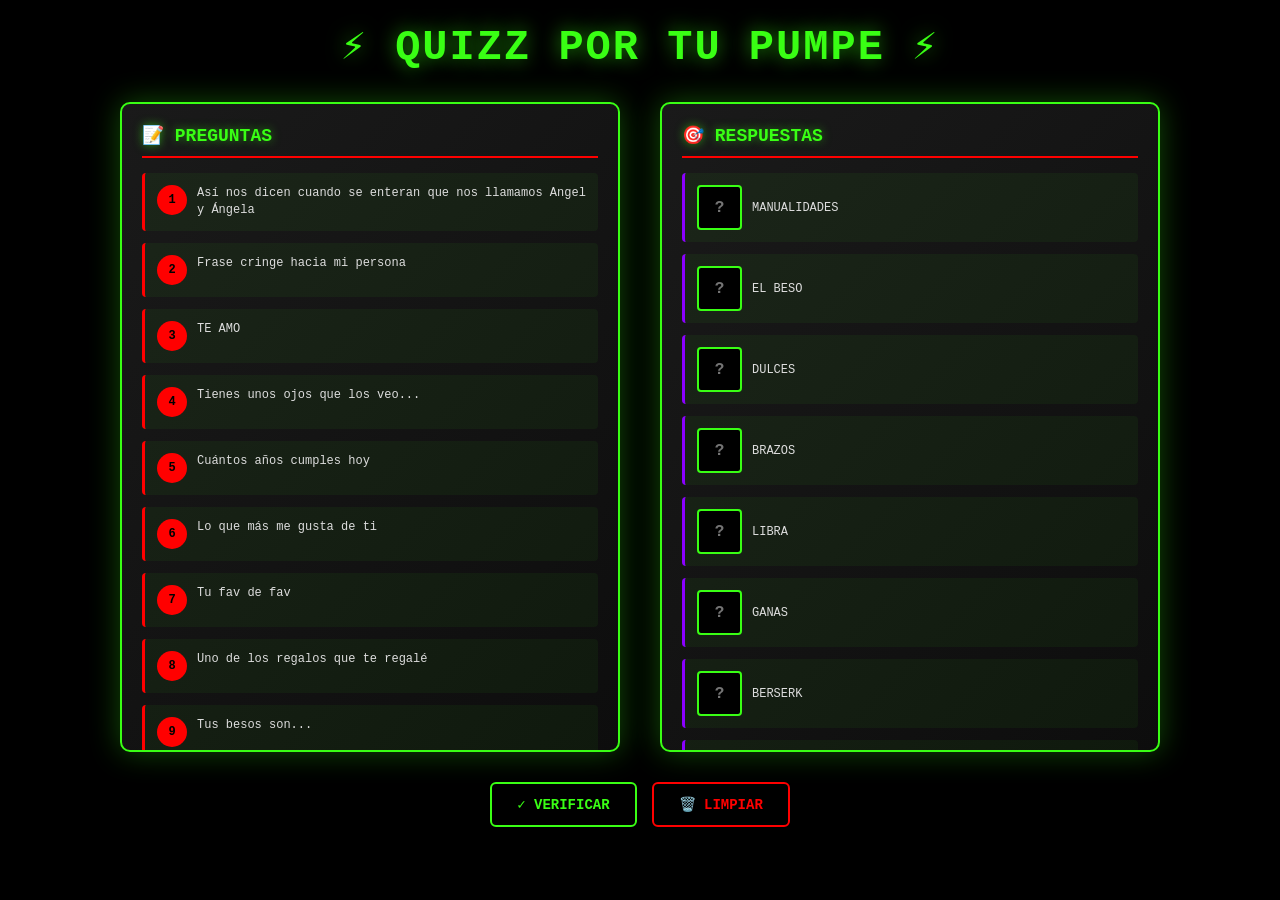
<file: index.html>
<!DOCTYPE html>
<html lang="es">
<head>
    <meta charset="UTF-8">
    <meta name="viewport" content="width=device-width, initial-scale=1.0">
    <title>QUIZZ 💕</title>
    <link rel="stylesheet" href="index.css">
</head>
<body>
    <div class="examen-container">
        <!-- HEADER -->
        <div class="examen-header">
            <h1>⚡ QUIZZ POR TU PUMPE ⚡</h1>
        </div>

        <!-- MAIN CONTENT -->
        <div class="examen-wrapper">
            <!-- LEFT SIDE - DEFINICIONES -->
            <div class="definitions-section">
                <h2>📝 PREGUNTAS</h2>
                <div id="definitionsList" class="definitions-list"></div>
            </div>

            <!-- RIGHT SIDE - RESPUESTAS -->
            <div class="answers-section">
                <h2>🎯 RESPUESTAS</h2>
                <div id="answersList" class="answers-list"></div>
            </div>
        </div>

        <!-- BUTTONS -->
        <div class="examen-buttons">
            <button id="checkBtn" class="btn-check">✓ VERIFICAR</button>
            <button id="clearBtn" class="btn-clear">🗑️ LIMPIAR</button>
        </div>
    </div>

    <!-- SUCCESS MODAL -->
    <div id="successModal" class="success-modal">
        <div class="success-content">
            <h2>⚡ ¡LO HICISTE! ⚡</h2>
            <p>¡Me conoces mejor que a nadie! 💕</p>
            <p class="time-text">⏱️ Tiempo: <span id="timeSpent">0:00</span></p>
            <p>Redirigiendo en 3 segundos...</p>
        </div>
    </div>

<div id="notificationModal" class="notification-modal">
    <div class="notification-content">
        <p id="notificationMessage"></p>
        <button id="closeNotificationBtn" class="btn-close">✖️ CERRAR</button>
    </div>
</div>

    <script src="index.js"></script>
</body>
</html>
</file>
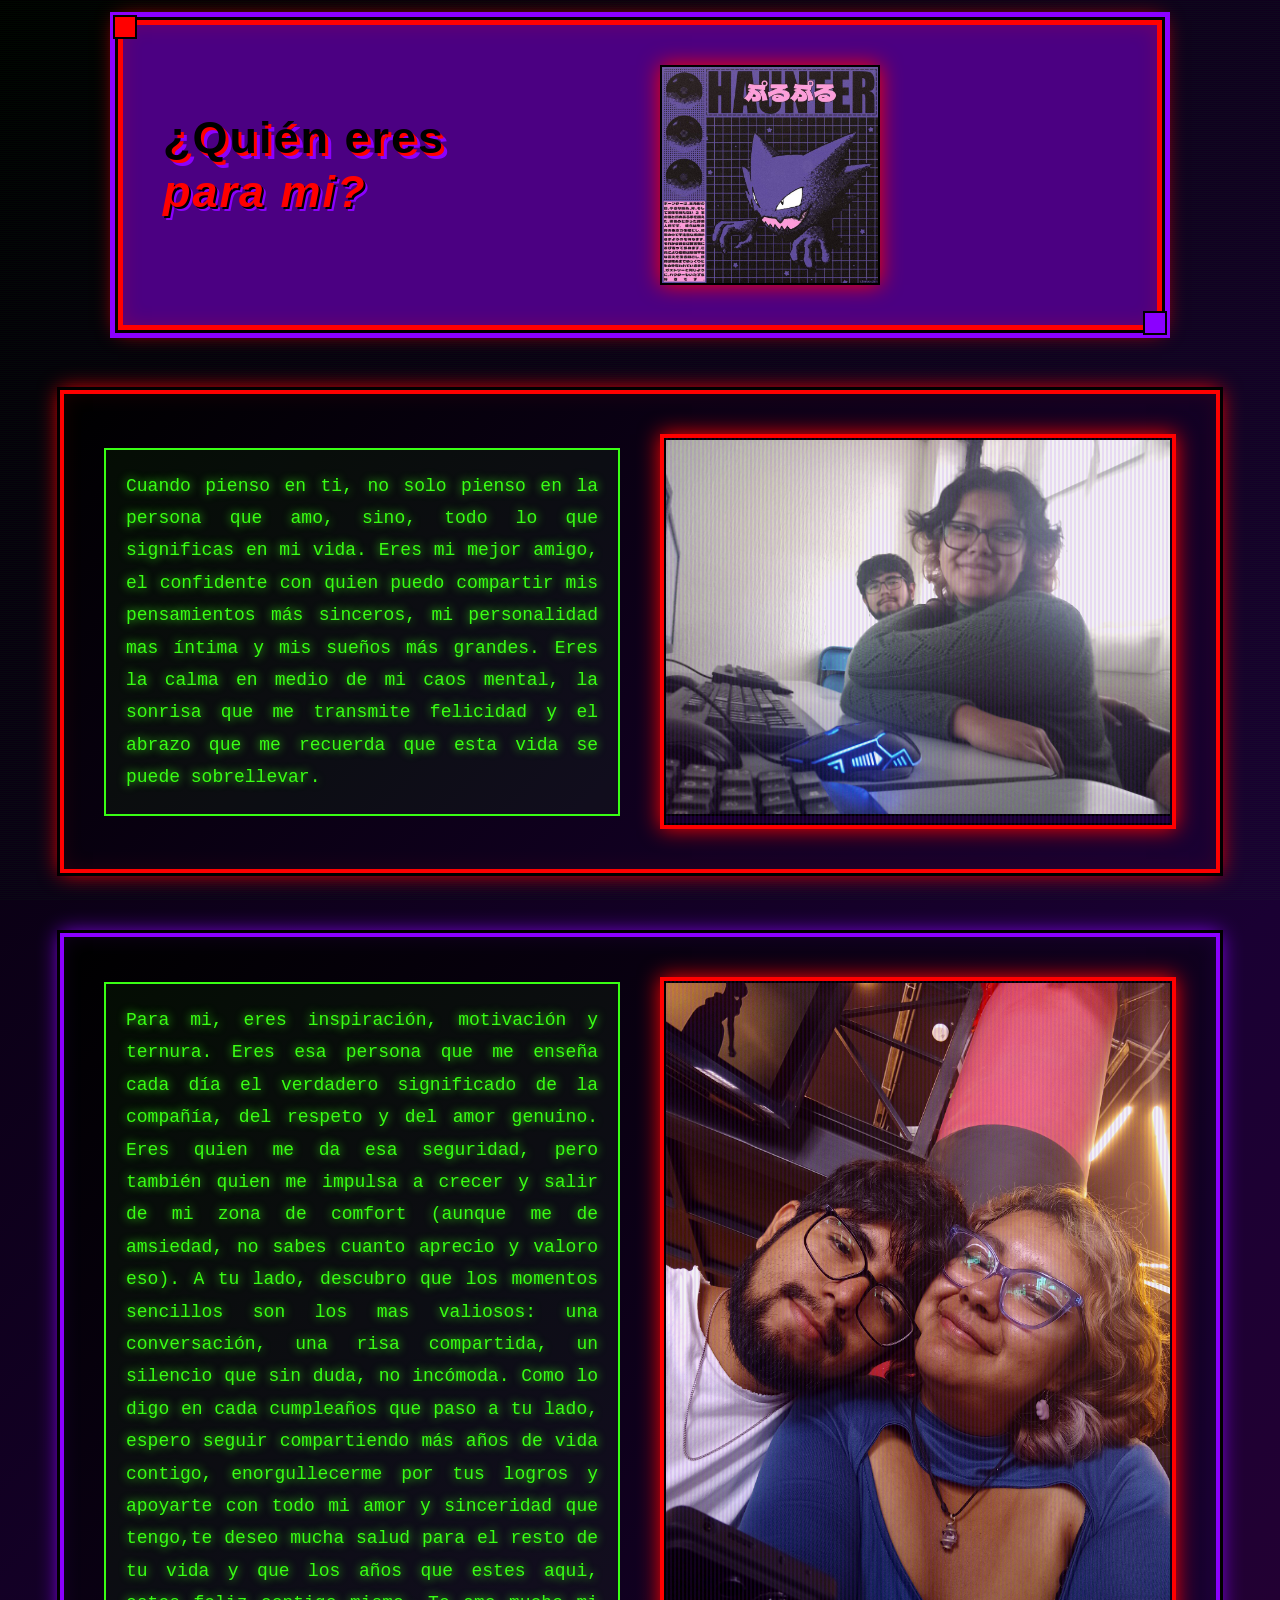
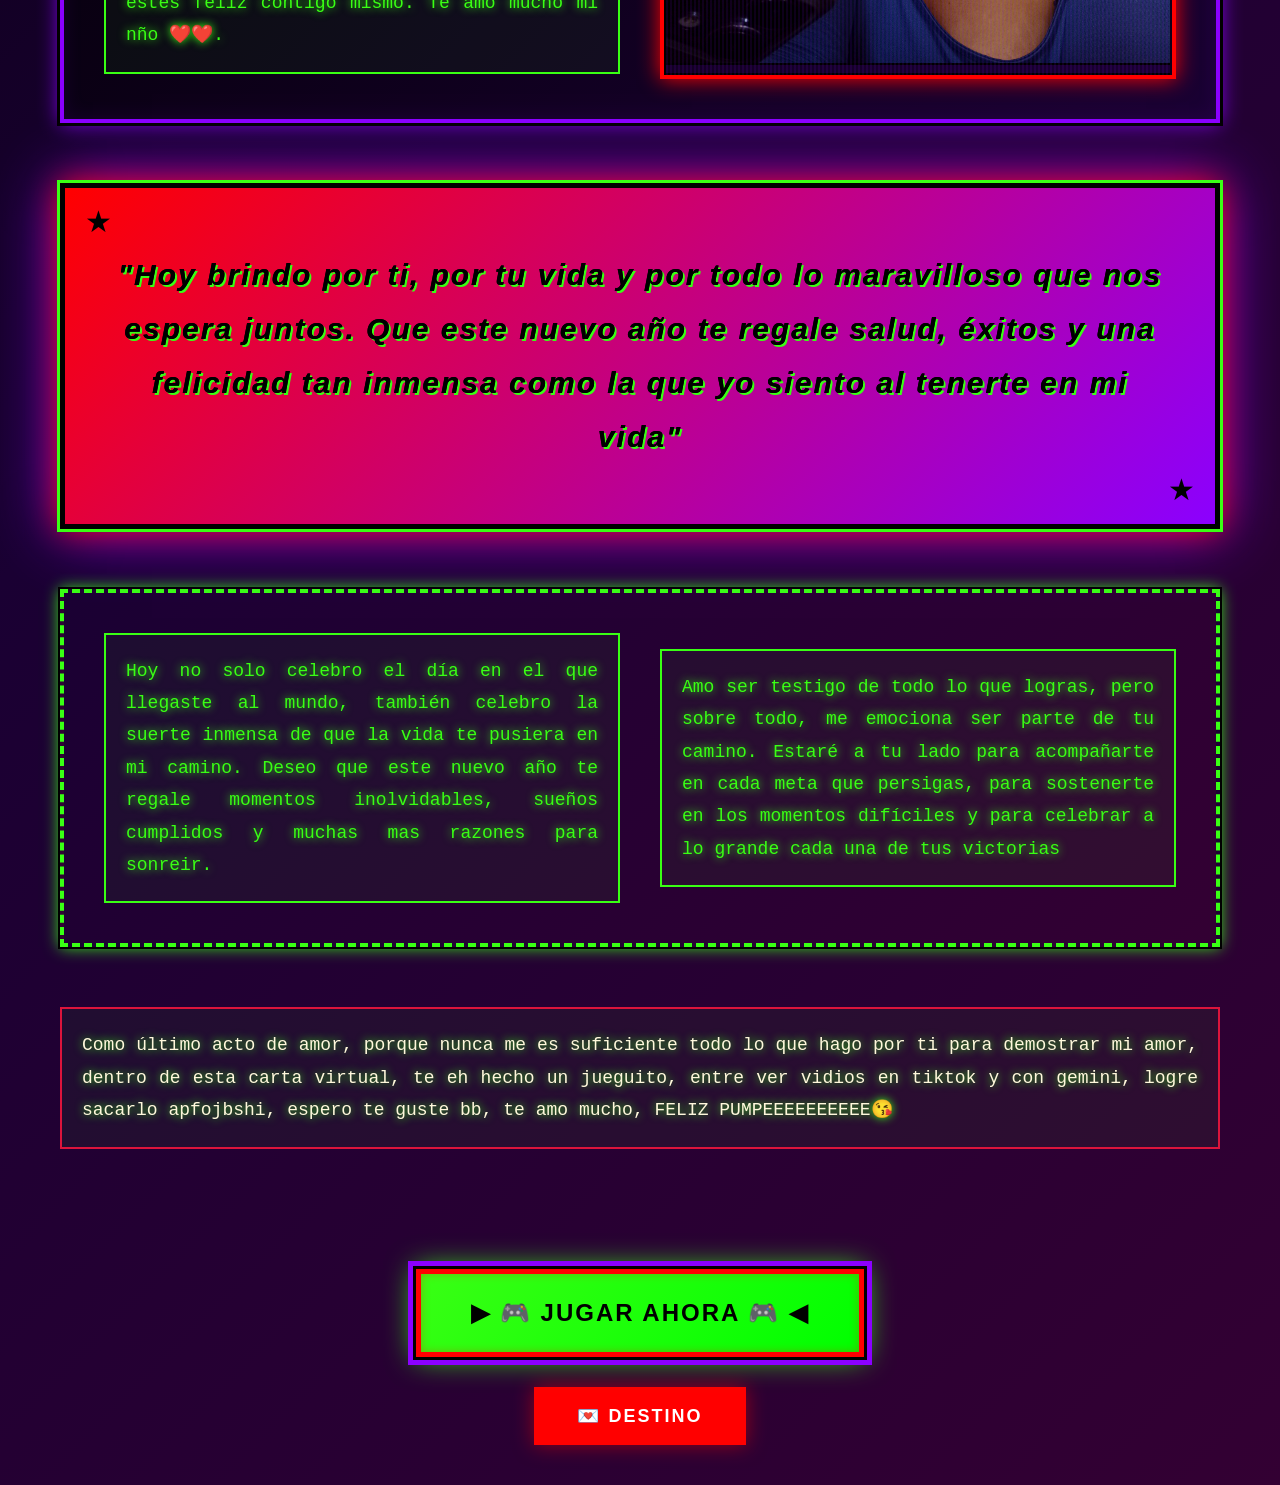
<file: cartadeamor/cartadeamor.html>
<!DOCTYPE html>
<html>
<head>
    <title>Feliz cumple corazón <3</title>
    <meta charset="UTF-8">
    <meta name="viewport" content="width=device-width, initial-scale=1.0">
    <link rel="stylesheet" href="cartacss.css">
</head>
<body>
    <div class="container">
        
        <section class="hero">
            <div class="hero-text">
                <h1>¿Quién eres <br><span>para mi?</span></h1>
            </div>
            <div class="hero-image">
                <img src="../img/gengar3.jpg" alt="Foto principal">
            </div>
        </section>

        <section class="content-section">
            <div class="text-box">
                <h3>Cuando pienso en ti, no solo pienso en la persona que amo, sino, todo lo que significas en mi vida.
                Eres mi mejor amigo, el confidente con quien puedo compartir mis pensamientos más sinceros, mi personalidad mas íntima y mis sueños más grandes.
                Eres la calma en medio de mi caos mental, la sonrisa que me transmite felicidad y el abrazo que me recuerda que esta vida se puede sobrellevar.</h3>
            </div>
            <div class="image-box">
                <img src="../img/foto2.jpg" alt="Momento especial">
            </div>
        </section>

        <section class="content-section reverse">
            <div class="image-box">
                <img src="../img/foto3.jpg" alt="Juntos">
            </div>
            <div class="text-box">
                <h3>Para mi, eres inspiración, motivación y ternura. 
                Eres esa persona que me enseña cada día el verdadero significado de la compañía, del respeto y del amor genuino.
                Eres quien me da esa seguridad, pero también quien me impulsa a crecer y salir de mi zona de comfort 
                (aunque me de amsiedad, no sabes cuanto aprecio y valoro eso).
                A tu lado, descubro que los momentos sencillos son los mas valiosos: una conversación, una risa compartida, 
                un silencio que sin duda, no incómoda. Como lo digo en cada cumpleaños que paso a tu lado, espero seguir compartiendo más
                años de vida contigo, enorgullecerme por tus logros y apoyarte con todo mi amor y sinceridad que tengo,te deseo mucha salud 
                para el resto de tu vida y que los años que estes aqui, estes feliz contigo mismo. Te amo mucho mi nño ❤️❤️.</h3>
            </div>
        </section>

        <section class="quote-section">
            <p>"Hoy brindo por ti, por tu vida y por todo lo maravilloso que nos espera juntos. 
                Que este nuevo año te regale salud, éxitos y una felicidad tan inmensa como la que yo siento al tenerte en mi vida"</p>
        </section>

        <section class="content-sectionad">
            <div class="text-box">
                <h3>Hoy no solo celebro el día en el que llegaste al mundo, 
                    también celebro la suerte inmensa de que la vida te pusiera en mi camino. 
                    Deseo que este nuevo año te regale momentos inolvidables, sueños cumplidos y muchas mas razones para sonreir.</h3>
                
            </div>
             <div class="text-box">
                <h3>Amo ser testigo de todo lo que logras, pero sobre todo, me emociona ser parte de tu camino. 
                    Estaré a tu lado para acompañarte en cada meta que persigas, 
                    para sostenerte en los momentos difíciles y para celebrar a lo grande cada una de tus victorias</h3>
            </div>
             <!--<div class="image-box">-->
                <!--<img src="img/foto4.jpg" alt="Nuestros momentos">-->
            <!--</div>-->
        </section>
        
         <div class="text-box-ultimate">
                <h3>Como último acto de amor, porque nunca me es suficiente todo lo que hago por ti para demostrar mi amor, 
                    dentro de esta carta virtual, te eh hecho un jueguito, entre ver vidios en tiktok y con gemini, 
                    logre sacarlo apfojbshi, espero te guste bb, te amo mucho, FELIZ PUMPEEEEEEEEEE😘</h3>
            </div>
    </div>
<div style="text-align: center; margin-top: 60px; padding: 40px;">
    <a href="../game/game.html" class="btn-siguiente">
        🎮 JUGAR AHORA 🎮
    </a>
    <div class="button-group">
    <button class="btn-destino" id="btnDestino">💌 DESTINO</button>
</div>
</div>
    <script src="cartejs.js"></script>
</body>
</html>
</file>
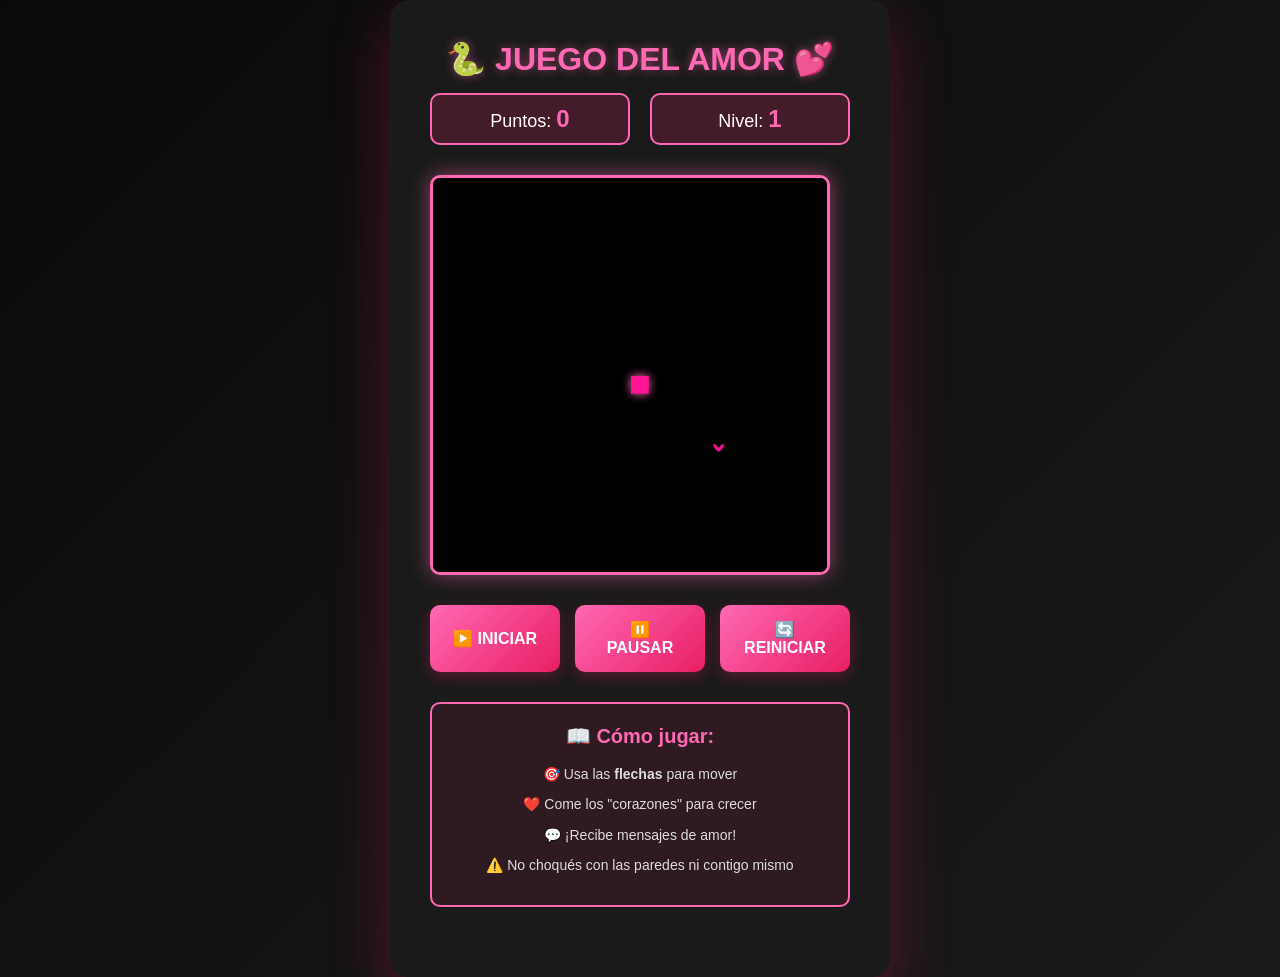
<file: game/game.html>
<!DOCTYPE html>
<!--
Click nbfs://nbhost/SystemFileSystem/Templates/Licenses/license-default.txt to change this license
Click nbfs://nbhost/SystemFileSystem/Templates/JSP_Servlet/Html.html to edit this template
-->
<html>
<head>
    <title>Juego de Amor 🐍❤️</title>
    <meta charset="UTF-8">
    <meta name="viewport" content="width=device-width, initial-scale=1.0">
    <link rel="stylesheet" href="gamecss.css">
</head>
<body>
    <div class="game-container">
        
        <!-- HEADER -->
        <div class="header">
            <h1>🐍 JUEGO DEL AMOR 💕</h1>
            <div class="score-info">
                <p>Puntos: <span id="score">0</span></p>
                <p>Nivel: <span id="level">1</span></p>
            </div>
        </div>

        <!-- CANVAS DEL JUEGO -->
        <canvas id="gameCanvas" width="400" height="400"></canvas>

        <!-- CONTROLES -->
        <div class="controls">
            <button class="btn-control" id="startBtn">▶️ INICIAR</button>
            <button class="btn-control" id="pauseBtn">⏸️ PAUSAR</button>
            <button class="btn-control" id="resetBtn">🔄 REINICIAR</button>
        </div>

        <!-- INSTRUCCIONES -->
        <div class="instructions">
            <h3>📖 Cómo jugar:</h3>
            <p>🎯 Usa las <strong>flechas</strong> para mover</p>
            <p>❤️ Come los "corazones" para crecer</p>
            <p>💬 ¡Recibe mensajes de amor!</p>
            <p>⚠️ No choqués con las paredes ni contigo mismo</p>
        </div>

        <!-- NOTIFICACIÓN DE MENSAJE -->
        <div class="notification" id="notification">
            <p id="notificationText"></p>
        </div>

    </div>

    <script src="game.js"></script>
    
</body>
</html>
</file>
<file: index.css>
* {
    margin: 0;
    padding: 0;
    box-sizing: border-box;
}

body {
    background: #000;
    color: #fff;
    font-family: 'Courier New', monospace;
    padding: 20px;
    min-height: 100vh;
}

.examen-container {
    max-width: 1200px;
    margin: 0 auto;
}

/* ===== HEADER ===== */
.examen-header {
    text-align: center;
    margin-bottom: 30px;
}

.examen-header h1 {
    font-size: 42px;
    color: #39ff14;
    text-shadow: 0 0 20px rgba(57, 255, 20, 0.6);
    margin-bottom: 10px;
    letter-spacing: 2px;
}

.examen-header p {
    font-size: 16px;
    color: #ff0000;
    text-shadow: 0 0 10px rgba(255, 0, 0, 0.5);
    margin-bottom: 15px;
}

/* ===== MAIN CONTENT ===== */
.examen-wrapper {
    display: flex;
    gap: 40px;
    margin-bottom: 30px;
    flex-wrap: wrap;
    justify-content: center;
    align-items: flex-start;
}

.definitions-section,
.answers-section {
    background: linear-gradient(135deg, #1a1a1a 0%, #0d0d0d 100%);
    border: 2px solid #39ff14;
    padding: 20px;
    border-radius: 10px;
    box-shadow: 0 0 30px rgba(57, 255, 20, 0.3);
    flex: 1;
    min-width: 350px;
    max-width: 500px;
    max-height: 650px;
    overflow-y: auto;
}

.definitions-section h2,
.answers-section h2 {
    color: #39ff14;
    font-size: 18px;
    margin-bottom: 15px;
    border-bottom: 2px solid #ff0000;
    padding-bottom: 10px;
    text-shadow: 0 0 10px rgba(57, 255, 20, 0.5);
}

/* ===== DEFINICIONES ===== */
.definitions-list {
    display: flex;
    flex-direction: column;
    gap: 12px;
}

.definition-item {
    background: rgba(57, 255, 20, 0.05);
    border-left: 3px solid #ff0000;
    padding: 12px;
    border-radius: 4px;
    cursor: pointer;
    transition: all 0.3s ease;
    display: flex;
    align-items: flex-start;
    gap: 10px;
}

.definition-item:hover {
    background: rgba(57, 255, 20, 0.15);
    transform: translateX(3px);
    box-shadow: 0 0 10px rgba(57, 255, 20, 0.2);
}

.definition-number {
    display: flex;
    align-items: center;
    justify-content: center;
    width: 30px;
    height: 30px;
    background: #ff0000;
    color: #000;
    border-radius: 50%;
    font-weight: bold;
    flex-shrink: 0;
    font-size: 12px;
}

.definition-text {
    flex: 1;
    color: #ddd;
    font-size: 12px;
    line-height: 1.4;
}

/* ===== RESPUESTAS ===== */
.answers-list {
    display: flex;
    flex-direction: column;
    gap: 12px;
}

.answer-item {
    background: rgba(57, 255, 20, 0.05);
    border-left: 3px solid #8b00ff;
    padding: 12px;
    border-radius: 4px;
    transition: all 0.3s ease;
    display: flex;
    align-items: center;
    gap: 10px;
}

.answer-item:hover {
    background: rgba(57, 255, 20, 0.15);
    transform: translateX(-3px);
}

/* INPUT PARA INCISOS */
.answer-input {
    width: 45px;
    height: 45px;
    border: 2px solid #39ff14;
    background: #000;
    color: #39ff14;
    text-align: center;
    font-size: 16px;
    font-weight: bold;
    text-transform: uppercase;
    font-family: 'Courier New', monospace;
    border-radius: 4px;
    flex-shrink: 0;
    transition: all 0.3s ease;
}

.answer-input:focus {
    outline: none;
    background: rgba(57, 255, 20, 0.2);
    box-shadow: 0 0 10px rgba(57, 255, 20, 0.5);
}

.answer-input.correct {
    border-color: #39ff14;
    background: rgba(57, 255, 20, 0.2);
    color: #39ff14;
    box-shadow: 0 0 10px rgba(57, 255, 20, 0.5);
}

.answer-input.error {
    border-color: #ff0000;
    background: rgba(255, 0, 0, 0.2);
    color: #ff0000;
}

/* LETRA DE RESPUESTA */
.answer-letter {
    width: 45px;
    height: 45px;
    display: flex;
    align-items: center;
    justify-content: center;
    background: #39ff14;
    color: #000;
    font-weight: bold;
    font-size: 14px;
    border-radius: 4px;
    flex-shrink: 0;
    border: 2px solid #39ff14;
}

/* PALABRA RESPUESTA */
.answer-word {
    flex: 1;
    color: #ddd;
    font-size: 12px;
    word-break: break-word;
}

/* ===== BUTTONS ===== */
.examen-buttons {
    display: flex;
    gap: 15px;
    justify-content: center;
    flex-wrap: wrap;
    margin-bottom: 30px;
}

.btn-check,
.btn-clear
 {
    padding: 12px 25px;
    font-size: 14px;
    font-weight: bold;
    border: 2px solid #39ff14;
    background: #000;
    color: #39ff14;
    cursor: pointer;
    border-radius: 6px;
    transition: all 0.3s ease;
    font-family: 'Courier New', monospace;
    text-transform: uppercase;
}

.btn-check:hover,
.btn-clear:hover {
    box-shadow: 0 0 20px rgba(57, 255, 20, 0.5);
}


.btn-clear {
    border-color: #ff0000;
    color: #ff0000;
}

.btn-check:active,
.btn-clear:active {
    transform: scale(0.95);
}

/* ===== SUCCESS MODAL ===== */
.success-modal {
    display: none;
    position: fixed;
    top: 0;
    left: 0;
    width: 100%;
    height: 100%;
    background: rgba(0, 0, 0, 0.95);
    z-index: 3000;
    align-items: center;
    justify-content: center;
}

.success-modal.show {
    display: flex;
    animation: fadeIn 0.3s ease;
}

@keyframes fadeIn {
    from {
        opacity: 0;
    }
    to {
        opacity: 1;
    }
}

@keyframes glow {
    0%, 100% {
        text-shadow: 0 0 10px rgba(57, 255, 20, 0.6);
    }
    50% {
        text-shadow: 0 0 30px rgba(57, 255, 20, 1);
    }
}

.success-content {
    background: linear-gradient(135deg, #1a1a1a, #0d0d0d);
    border: 3px solid #39ff14;
    padding: 50px 30px;
    text-align: center;
    border-radius: 15px;
    box-shadow: 0 0 50px rgba(57, 255, 20, 0.6);
    width: 90%;
    max-width: 450px;
}

.success-content h2 {
    font-size: 40px;
    color: #39ff14;
    margin-bottom: 15px;
    text-shadow: 0 0 20px rgba(57, 255, 20, 0.6);
    animation: glow 1.5s ease-in-out infinite;
}

.success-content p {
    font-size: 16px;
    color: #ff0000;
    margin-bottom: 12px;
    text-shadow: 0 0 10px rgba(255, 0, 0, 0.3);
}

.time-text {
    color: #8b00ff !important;
}

/* ===== SCROLLBAR PERSONALIZADO ===== */
.definitions-section::-webkit-scrollbar,
.answers-section::-webkit-scrollbar {
    width: 8px;
}

.definitions-section::-webkit-scrollbar-track,
.answers-section::-webkit-scrollbar-track {
    background: #1a1a1a;
}

.definitions-section::-webkit-scrollbar-thumb,
.answers-section::-webkit-scrollbar-thumb {
    background: #39ff14;
    border-radius: 4px;
}

.definitions-section::-webkit-scrollbar-thumb:hover,
.answers-section::-webkit-scrollbar-thumb:hover {
    background: #fff;
}

/* ===== RESPONSIVE ===== */
@media (max-width: 768px) {
    .examen-header h1 {
        font-size: 28px;
    }

    .examen-wrapper {
        flex-direction: column;
        gap: 20px;
    }

    .definitions-section,
    .answers-section {
        min-width: 100%;
        max-width: 100%;
        max-height: 400px;
    }

    .answer-input,
    .answer-letter {
        width: 40px;
        height: 40px;
        font-size: 14px;
    }

    .definition-number {
        width: 25px;
        height: 25px;
        font-size: 10px;
    }

    .examen-buttons {
        gap: 10px;
    }

    .btn-check,
    .btn-clear,
    .btn-hint {
        padding: 10px 20px;
        font-size: 12px;
    }
}

/* ===== NOTIFICATION MODAL ===== */
.notification-modal {
    display: none;
    position: fixed;
    top: 0;
    left: 0;
    width: 100%;
    height: 100%;
    background: rgba(0, 0, 0, 0.85);
    z-index: 3001;
    align-items: center;
    justify-content: center;
}

.notification-modal.show {
    display: flex;
    animation: fadeIn 0.3s ease;
}

.notification-content {
    background: linear-gradient(135deg, #1a1a1a, #0d0d0d);
    border: 2px solid #39ff14;
    padding: 20px;
    text-align: center;
    border-radius: 10px;
    box-shadow: 0 0 20px rgba(57, 255, 20, 0.6);
    width: 90%;
    max-width: 400px;
}

.notification-content p {
    font-size: 18px;
    color: #fff;
    margin-bottom: 15px;
}

.btn-close {
    padding: 10px 15px;
    font-size: 14px;
    border: none;
    background: #39ff14;
    color: #000;
    border-radius: 6px;
    cursor: pointer;
    transition: all 0.3s;
}

.btn-close:hover {
    background: #fff;
}
</file>
<file: cartadeamor/cartacss.css>
/*
Click nbfs://nbhost/SystemFileSystem/Templates/Licenses/license-default.txt to change this license
Click nbfs://nbhost/SystemFileSystem/Templates/JSP_Servlet/CascadeStyleSheet.css to edit this template
*/
/* 
    Created on : 10 sep 2026, 1:00:11 p.m.
    Author     : angel
*/

* {
    margin: 0;
    padding: 0;
    box-sizing: border-box;
    color: #000;
}

body {
    font-family: 'Courier New', monospace;
    background: linear-gradient(135deg, #000000 0%, #1a0033 50%, #330033 100%);
    color: #000;
    line-height: 1.6;
    position: relative;
    overflow-x: hidden;
}

/* LA RELLITA */
body::before {
    content: '';
    position: fixed;
    top: 0;
    left: 0;
    width: 100%;
    height: 100%;
    background-image:
        repeating-linear-gradient(
        0deg,
        rgba(0, 255, 0, 0.03) 0px,
        rgba(0, 255, 0, 0.03) 1px,
        transparent 1px,
        transparent 2px
        );
    pointer-events: none;
    z-index: 1;
}

.container {
    max-width: 1200px;
    margin: 0 auto;
    padding: 20px;
    position: relative;
    z-index: 2;
}

/* LOS CUADROS */
.hero {
    display: grid;
    grid-template-columns: 1fr 1fr;
    gap: 40px;
    align-items: center;
    margin-bottom: 60px;
    padding: 40px;
    background: indigo;
    border-radius: 0px;
    width: 90%;
    margin-left: auto;
    margin-right: auto;
    border: 5px solid #ff0000;
    box-shadow:
        0 0 0 3px #000,
        0 0 0 8px #8b00ff,
        0 0 20px #ff0000,
        inset 0 0 20px rgba(255, 0, 0, 0.2);
    position: relative;
}

/*IMAGEN GENGAR*/
.hero-image {
    width: 220px;
    height: 220px;
    border: 2px solid #000;
    box-shadow:
        inset 0 0 0 2px #000,
        0 0 20px #ff0000;
    position: relative;
    overflow: hidden;  
    display: flex;
    align-items: end;
    justify-content: end;
}

.hero-image img {
    width: 100%;
    height: 100%;
    object-fit: cover;  
}

/* PICQUELES */
.hero::before {
    content: '';
    position: absolute;
    top: -10px;
    left: -10px;
    width: 20px;
    height: 20px;
    background: #ff0000;
    border: 2px solid #000;
}

.hero::after {
    content: '';
    position: absolute;
    bottom: -10px;
    right: -10px;
    width: 20px;
    height: 20px;
    background: #8b00ff;
    border: 2px solid #000;
}

.hero-text h1 {
    font-size: 45px;
    font-weight: bold;
    line-height: 1.2;
    color: #000;
    margin-bottom: 20px;
    text-shadow:
        3px 3px 0px #ff0000,
        6px 6px 0px #8b00ff;
    font-family: 'Impact', sans-serif;
    letter-spacing: 2px;
}

.hero-text h1 span {
    color: #ff0000;
    font-style: italic;
    text-shadow:
        2px 2px 0px #000,
        4px 4px 0px #8b00ff;
}

/* LOS CUADROS PORDOS CON LAS IMG */
.content-section {
    display: grid;
    grid-template-columns: 1fr 1fr;
    gap: 40px;
    align-items: center;
    margin-bottom: 60px;
    padding: 40px;
    background: linear-gradient(135deg, #000000 0%, #1a0033 100%);
    border-radius: 0px;
    border: 4px solid #39ff14;
    box-shadow:
        0 0 0 3px #000,
        0 0 20px #39ff14,
        inset 0 0 20px rgba(57, 255, 20, 0.1);
    position: relative;
}

.content-section:nth-child(even) {
    border-color: #ff0000;
    box-shadow:
        0 0 0 3px #000,
        0 0 20px #ff0000,
        inset 0 0 20px rgba(255, 0, 0, 0.1);
}

.content-section:nth-child(3n) {
    border-color: #8b00ff;
    box-shadow:
        0 0 0 3px #000,
        0 0 20px #8b00ff,
        inset 0 0 20px rgba(139, 0, 255, 0.1);
}

.content-sectionad {
    display: grid;
    grid-template-columns: 1fr 1fr;
    gap: 40px;
    align-items: center;
    margin-bottom: 60px;
    padding: 40px;
    background: linear-gradient(135deg, #1a0033 0%, #330033 100%);
    border-radius: 0px;
    border: 4px dashed #39ff14;
    box-shadow:
        0 0 0 2px #000,
        0 0 15px #39ff14;
}

.content-section.reverse {
    direction: rtl;
}

.content-section.reverse .text-box,
.content-section.reverse .image-box {
    direction: ltr;
}

.text-box {
    padding: 20px;
    background: rgba(57, 255, 20, 0.05);
    border: 2px solid #39ff14;
    border-radius: 0px;
}

.text-box h3 {
    font-size: 18px;
    line-height: 1.8;
    color: #39ff14;
    font-weight: 400;
    text-align: justify;
    font-family: 'Courier New', monospace;
    text-shadow: 0 0 10px #39ff14;
}

.text-box-ultimate{
    padding: 20px;
    background: rgba(57, 255, 20, 0.05);
    border: 2px solid crimson;
    border-radius: 0px;
}

.text-box-ultimate h3 {
    font-size: 18px;
    line-height: 1.8;
    color: cornsilk;
    font-weight: 400;
    text-align: justify;
    font-family: 'Courier New', monospace;
    text-shadow: 0 0 10px #39ff14;
}

.image-box {
    overflow: hidden;
    border-radius: 0px;
    border: 4px solid #ff0000;
    box-shadow:
        inset 0 0 0 2px #000,
        0 0 20px #ff0000;
    position: relative;
}

.image-box::before {
    content: '';
    position: absolute;
    top: 0;
    left: 0;
    right: 0;
    bottom: 0;
    background: repeating-linear-gradient(
        90deg,
        transparent,
        transparent 2px,
        rgba(139, 0, 255, 0.1) 2px,
        rgba(139, 0, 255, 0.1) 4px
        );
    z-index: 1;
    pointer-events: none;
}

.image-box img {
    width: 100%;
    height: auto;
    object-fit: cover;
    border-radius: 0px;
    filter: contrast(1.1) brightness(0.95);
    transition: all 0.3s ease;
    border: 2px solid #000;
}

.image-box img:hover {
    transform: scale(1.05) rotate(1deg);
    filter: contrast(1.3) brightness(1.1) drop-shadow(0 0 10px #39ff14);
}

/* EL CUADRO MAS ELABORADO*/
.quote-section {
    background: linear-gradient(135deg, #ff0000 0%, #8b00ff 100%);
    color: #39ff14;
    padding: 60px 40px;
    text-align: center;
    border-radius: 0px;
    margin-bottom: 60px;
    border: 5px solid #000;
    box-shadow:
        0 0 0 3px #39ff14,
        0 0 30px #ff0000,
        0 0 60px #8b00ff;
    position: relative;
    font-family: 'Impact', sans-serif;
}

.quote-section::before,
.quote-section::after {
    content: '★';
    position: absolute;
    font-size: 30px;
    color: #000;
}

.quote-section::before {
    top: 10px;
    left: 20px;
}

.quote-section::after {
    bottom: 10px;
    right: 20px;
}

.quote-section p {
    font-size: 30px;
    font-style: italic;
    line-height: 1.8;
    font-weight: 900;
    text-shadow:
        0px 0px 0px #000,
        2px 2px 0px #39ff14;
    letter-spacing: 2px;
}

/* PUTON */
.btn-siguiente {
    display: inline-block;
    padding: 20px 50px;
    font-size: 24px;
    font-weight: bold;
    background: linear-gradient(135deg, #39ff14 0%, #00ff00 100%);
    color: #000;
    text-decoration: none;
    border-radius: 0px;
    border: 5px solid #ff0000;
    box-shadow:
        0 0 0 3px #000,
        0 0 0 8px #8b00ff,
        0 0 30px #39ff14,
        inset 0 0 10px rgba(255, 0, 0, 0.3);
    transition: all 0.2s ease;
    font-family: 'Impact', sans-serif;
    letter-spacing: 2px;
    cursor: pointer;
    position: relative;
    text-transform: uppercase;
}

.btn-siguiente::before {
    content: '▶ ';
}

.btn-siguiente::after {
    content: ' ◀';
}

.btn-siguiente:hover {
    transform: scale(1.15) rotate(-2deg);
    box-shadow:
        0 0 0 3px #000,
        0 0 0 8px #ff0000,
        0 0 50px #ff0000,
        inset 0 0 20px rgba(57, 255, 20, 0.5);
    background: linear-gradient(135deg, #ff0000 0%, #8b00ff 100%);
    color: #39ff14;
    text-shadow: 0 0 10px #39ff14;
}

.btn-siguiente:active {
    transform: scale(0.95) rotate(0deg);
}

/* RESPONSIBILIDAD PARA QUE NO LE DE TOC*/

/* Tablets */
@media (max-width: 768px) {
    .hero,
    .content-section,
    .content-sectionad {
        grid-template-columns: 1fr;
        gap: 30px;
        padding: 30px;
        width: 95%;
        margin: 0 auto 60px auto;
    }

    .hero-text h1 {
        font-size: 36px;
    }

    .text-box h3 {
        font-size: 16px;
    }

    .quote-section p {
        font-size: 18px;
    }

    .btn-siguiente {
        font-size: 18px;
        padding: 15px 35px;
    }

    .content-section.reverse {
        display: flex;
        flex-direction: column-reverse;
    }
}

@media (max-width: 480px) {
    .container {
        padding: 15px;
    }

    .hero,
    .content-section,
    .content-sectionad {
        padding: 20px;
        gap: 20px;
        border-width: 3px;
    }

    .hero-text h1 {
        font-size: 28px;
        text-shadow:
            2px 2px 0px #ff0000,
            4px 4px 0px #8b00ff;
    }

    .text-box h3 {
        font-size: 14px;
        text-align: left;
    }

    .quote-section {
        padding: 2px 1px;
    }

    .quote-section p {
        font-size: 5px;
    }

    .btn-siguiente {
        font-size: 16px;
        padding: 12px 25px;
        display: block;
        text-align: center;
        margin: 20px 0;
    }

    .quote-section::before,
    .quote-section::after {
        font-size: 3px;
    }
}

/* ========== BOTONES GRUPO ========== */
.button-group {
    display: flex;
    gap: 20px;
    justify-content: center;
    flex-wrap: wrap;
    margin-top: 30px;
}

.btn-jugar,
.btn-destino {
    padding: 15px 40px;
    font-size: 18px;
    font-weight: bold;
    border: 3px solid #39ff14;
    background: #000;
    color: #39ff14;
    cursor: pointer;
    transition: all 0.3s ease;
    text-decoration: none;
    display: inline-block;
    box-shadow: 0 0 20px rgba(57, 255, 20, 0.5);
    font-family: 'Impact', sans-serif;
    text-transform: uppercase;
    letter-spacing: 2px;
}

.btn-destino {
    background: #ff0000;
    color: #fff;
    border-color: #ff0000;
    box-shadow: 0 0 20px rgba(255, 0, 0, 0.5);
}

.btn-jugar:hover,
.btn-destino:hover {
    transform: scale(1.1);
    box-shadow: 0 0 30px rgba(57, 255, 20, 0.8);
}

.btn-destino:hover {
    box-shadow: 0 0 30px rgba(255, 0, 0, 0.8);
}

/* ========== MODAL DESTINO ========== */
.modal-destino {
    display: none;
    position: fixed;
    top: 0;
    left: 0;
    width: 100%;
    height: 100%;
    background: rgba(0, 0, 0, 0.9);
    z-index: 2000;
    align-items: center;
    justify-content: center;
    animation: fadeIn 0.3s ease;
}

.modal-destino.show {
    display: flex;
}

@keyframes fadeIn {
    from {
        opacity: 0;
    }
    to {
        opacity: 1;
    }
}

.card-destino {
    background: linear-gradient(135deg, #2a2a2a 0%, #1a1a1a 100%);
    border: 3px solid #39ff14;
    padding: 60px 50px;
    max-width: 600px;
    width: 90%;
    box-shadow: 
        0 0 30px rgba(57, 255, 20, 0.5),
        0 0 60px rgba(255, 0, 0, 0.3);
    position: relative;
    animation: slideDown 0.4s ease;
}

@keyframes slideDown {
    from {
        transform: translateY(-50px);
        opacity: 0;
    }
    to {
        transform: translateY(0);
        opacity: 1;
    }
}

.card-destino {
    background: linear-gradient(135deg, #2a2a2a 0%, #1a1a1a 100%);
    border: 3px solid #39ff14;
    padding: 40px 35px;
    max-width: 550px;
    width: 90%;
    box-shadow: 
        0 0 30px rgba(57, 255, 20, 0.5),
        0 0 60px rgba(255, 0, 0, 0.3);
    position: relative;
    animation: slideDown 0.4s ease;
}

.card-destino h2 {
    font-family: 'Courier New', monospace;
    font-size: 42px;
    color: #39ff14;
    text-align: center;
    margin-bottom: 25px;
    text-shadow: 0 0 20px rgba(57, 255, 20, 0.5);
    letter-spacing: 3px;
}

.destino-image {
    width: 100px;
    height: 100px;
    background: linear-gradient(135deg, #1a3a3a 0%, #0d2626 100%);
    border: 3px solid #39ff14;
    border-radius: 20px;
    margin: 0 auto 20px;
    display: flex;
    align-items: center;
    justify-content: center;
    font-size: 60px;
    box-shadow: 0 0 20px rgba(57, 255, 20, 0.3);
}

.card-destino p {
    font-family: 'Courier New', monospace;
    font-size: 14px;
    color: #fff;
    line-height: 1.6;
    text-align: justify;
    margin-bottom: 12px;
    letter-spacing: 0.5px;
}

.card-destino .firma {
    text-align: right;
    font-size: 16px;
    color: #ff0000;
    font-weight: bold;
    margin-top: 20px;
    font-style: italic;
}


/* ========== RESPONSIVE ========== */
@media (max-width: 768px) {
    .button-group {
        gap: 10px;
    }

    .btn-jugar,
    .btn-destino {
        padding: 12px 30px;
        font-size: 14px;
    }

    .card-destino {
        padding: 40px 30px;
        max-width: 95%;
    }

    .card-destino h2 {
        font-size: 36px;
    }

    .card-destino p {
        font-size: 14px;
    }

    .destino-image {
        width: 100px;
        height: 100px;
        font-size: 30px;
    }
}
</file>
<file: game/gamecss.css>
/*
Click nbfs://nbhost/SystemFileSystem/Templates/Licenses/license-default.txt to change this license
Click nbfs://nbhost/SystemFileSystem/Templates/JSP_Servlet/CascadeStyleSheet.css to edit this template
*/
/* 
    Created on : 15 sep 2026, 1:00:11 p.m.
    Author     : angel
*/
* {
    margin: 0;
    padding: 0;
    box-sizing: border-box;
}

body {
    font-family: 'Arial', sans-serif;
    background: linear-gradient(135deg, #0a0a0a 0%, #1a1a1a 100%);
    display: flex;
    justify-content: center;
    align-items: center;
    min-height: 100vh;
    color: #fff;
}

.game-container {
    text-align: center;
    background: #1a1a1a;
    padding: 40px;
    border-radius: 20px;
    box-shadow: 0 20px 60px rgba(233, 30, 99, 0.3);
    max-width: 500px;
    width: 100%;
}

/* HEADER */
.header {
    margin-bottom: 30px;
}

.header h1 {
    font-size: 32px;
    color: #ff69b4;
    margin-bottom: 15px;
    text-shadow: 0 0 10px rgba(255, 105, 180, 0.5);
}

.score-info {
    display: grid;
    grid-template-columns: 1fr 1fr;
    gap: 20px;
    margin-top: 15px;
}

.score-info p {
    font-size: 18px;
    color: #fff;
    background: rgba(233, 30, 99, 0.2);
    padding: 10px;
    border-radius: 10px;
    border: 2px solid #ff69b4;
}

.score-info span {
    color: #ff69b4;
    font-weight: bold;
    font-size: 24px;
}

/* CANVAS */
#gameCanvas {
    border: 3px solid #ff69b4;
    background: #000;
    border-radius: 10px;
    margin-bottom: 30px;
    box-shadow: 0 0 20px rgba(255, 105, 180, 0.5);
    display: block;
    width: 100%;
    max-width: 400px;
    height: auto;
}

/* CONTROLES */
.controls {
    display: grid;
    grid-template-columns: 1fr 1fr 1fr;
    gap: 15px;
    margin-bottom: 30px;
}

.btn-control {
    padding: 15px 20px;
    font-size: 16px;
    font-weight: bold;
    border: none;
    border-radius: 10px;
    background: linear-gradient(135deg, #ff69b4 0%, #e91e63 100%);
    color: white;
    cursor: pointer;
    transition: all 0.3s ease;
    box-shadow: 0 5px 15px rgba(233, 30, 99, 0.3);
}

.btn-control:hover {
    transform: translateY(-3px);
    box-shadow: 0 8px 20px rgba(233, 30, 99, 0.5);
}

.btn-control:active {
    transform: translateY(-1px);
}

/* INSTRUCCIONES */
.instructions {
    background: rgba(233, 30, 99, 0.1);
    border: 2px solid #ff69b4;
    padding: 20px;
    border-radius: 10px;
    margin-bottom: 30px;
}

.instructions h3 {
    color: #ff69b4;
    margin-bottom: 15px;
    font-size: 20px;
}

.instructions p {
    font-size: 14px;
    color: #ddd;
    margin: 8px 0;
    line-height: 1.6;
}

/* NOTIFICACIÓN */
.notification {
    position: fixed;
    top: 20px;
    right: 20px;
    background: linear-gradient(135deg, #ff69b4 0%, #e91e63 100%);
    color: white;
    padding: 20px 30px;
    border-radius: 15px;
    box-shadow: 0 10px 30px rgba(233, 30, 99, 0.5);
    font-size: 16px;
    font-weight: bold;
    max-width: 300px;
    opacity: 0;
    transform: translateX(400px);
    transition: all 0.4s ease;
    z-index: 1000;
    text-align: center;
    line-height: 1.6;
}

.notification.show {
    opacity: 1;
    transform: translateX(0);
}

#notificationText {
    margin: 0;
}

/*  RESPONSIVE */
@media (max-width: 600px) {
    .game-container {
        padding: 20px;
    }

    .header h1 {
        font-size: 24px;
    }

    .controls {
        grid-template-columns: 1fr;
    }

    .btn-control {
        padding: 12px 15px;
        font-size: 14px;
    }

    .notification {
        right: 10px;
        left: 10px;
        max-width: none;
        font-size: 14px;
    }

    #gameCanvas {
        max-width: 100%;
    }
}
</file>
